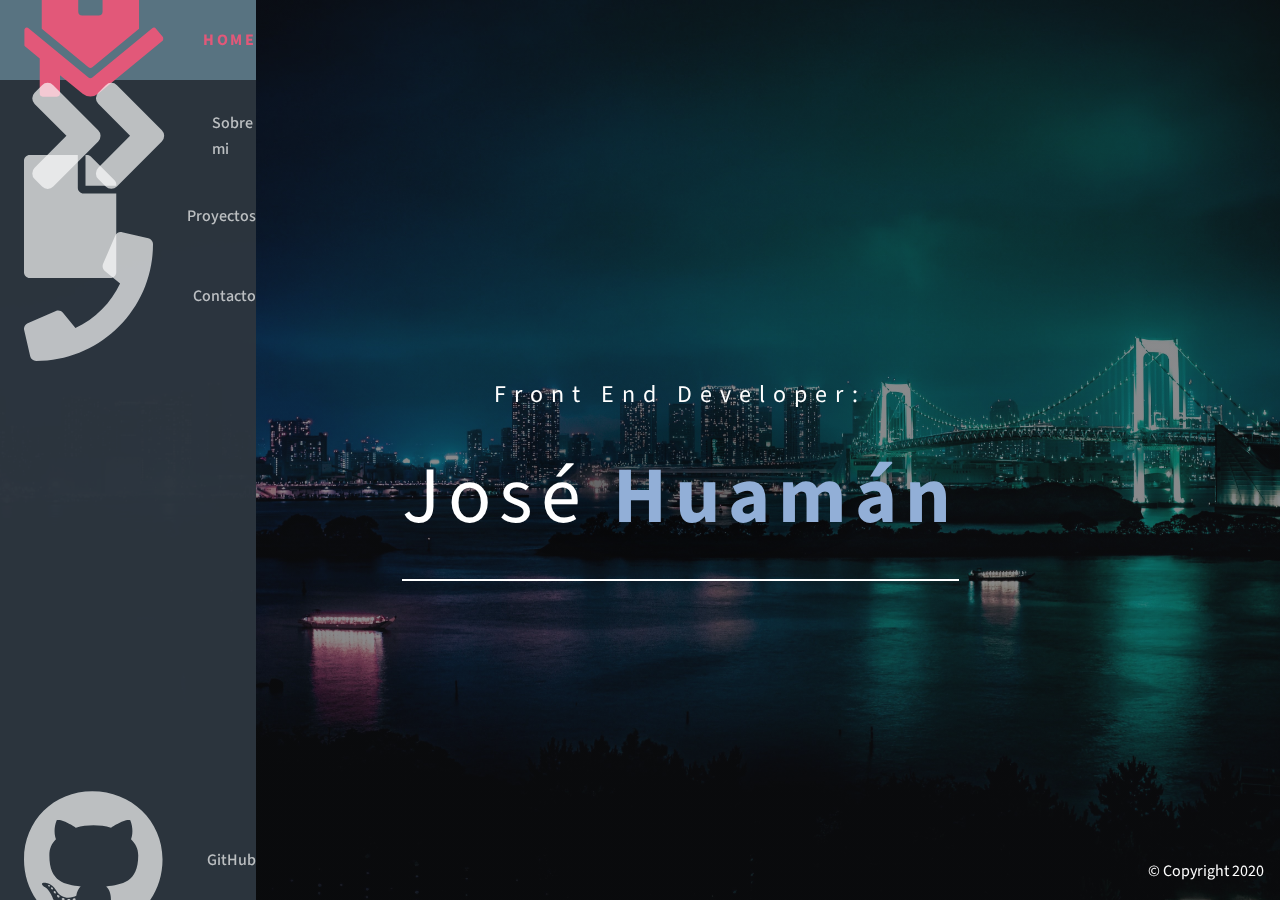
<file: index.html>
<!DOCTYPE html>
<html lang="es">

<head>
	<meta charset="utf-8">
	<meta name="viewport" content="width=device-width, initial-scale=1">
	<meta http-equiv="X-UA-Compatible" content="ie=edge">
	<!-- Stylesheet -->
	<link rel="stylesheet" type="text/css" href="css/main.css">
	<!-- jQuery -->
	<script src="https://code.jquery.com/jquery-3.4.1.min.js"
		integrity="sha256-CSXorXvZcTkaix6Yvo6HppcZGetbYMGWSFlBw8HfCJo=" crossorigin="anonymous"></script>
	<title>José Javier Portfolio</title>
</head>

<body>
	<div id="bg"></div>
	<div class="wrapper">
		<!-- Header
		<header class="header">
		</header> -->
		<nav class="nav">
			<ul class="menu-nav">
				<li class="menu-nav_item active"><a href="index.html" class="menu-nav_link">
						<svg aria-hidden="true" focusable="false" data-prefix="fa" data-icon="home" role="img"
							xmlns="http://www.w3.org/2000/svg" viewBox="0 0 550 512" class="svg-inline--fa fa-home ">
							<g class="fa-solid">
								<path fill="currentColor"
									d="M280.37 148.26L96 300.11V464a16 16 0 0 0 16 16l112.06-.29a16 16 0 0 0 15.92-16V368a16 16 0 0 1 16-16h64a16 16 0 0 1 16 16v95.64a16 16 0 0 0 16 16.05L464 480a16 16 0 0 0 16-16V300L295.67 148.26a12.19 12.19 0 0 0-15.3 0zM571.6 251.47L488 182.56V44.05a12 12 0 0 0-12-12h-56a12 12 0 0 0-12 12v72.61L318.47 43a48 48 0 0 0-61 0L4.34 251.47a12 12 0 0 0-1.6 16.9l25.5 31A12 12 0 0 0 45.15 301l235.22-193.74a12.19 12.19 0 0 1 15.3 0L530.9 301a12 12 0 0 0 16.9-1.6l25.5-31a12 12 0 0 0-1.7-16.93z"
									class="fa-primary"></path>
							</g>
						</svg>
						<span class="link_text">Home</span></a></li>
				<li class="menu-nav_item"><a href="sobre_mi.html" class="menu-nav_link"><svg aria-hidden="true"
							focusable="false" data-prefix="fad" data-icon="angle-double-right" role="img"
							xmlns="http://www.w3.org/2000/svg" viewBox="0 0 448 512"
							class="svg-inline--fa fa-angle-double-right fa-w-14 fa-5x">
							<g class="fa-group">
								<path fill="currentColor"
									d="M224 273L88.37 409a23.78 23.78 0 0 1-33.8 0L32 386.36a23.94 23.94 0 0 1 0-33.89l96.13-96.37L32 159.73a23.94 23.94 0 0 1 0-33.89l22.44-22.79a23.78 23.78 0 0 1 33.8 0L223.88 239a23.94 23.94 0 0 1 .1 34z"
									class="fa-secondary"></path>
								<path fill="currentColor"
									d="M415.89 273L280.34 409a23.77 23.77 0 0 1-33.79 0L224 386.26a23.94 23.94 0 0 1 0-33.89L320.11 256l-96-96.47a23.94 23.94 0 0 1 0-33.89l22.52-22.59a23.77 23.77 0 0 1 33.79 0L416 239a24 24 0 0 1-.11 34z"
									class="fa-primary"></path>
							</g>
						</svg><span class="link_text">Sobre mi</span></a></li>
				<li class="menu-nav_item"><a href="Proyectos.html" class="menu-nav_link"> <svg aria-hidden="true"
							focusable="false" data-prefix="fa" data-icon="file" role="img"
							xmlns="http://www.w3.org/2000/svg" viewBox="0 0 512 512" class="svg-inline--fa fa-file">
							<g class="fa-solid">
								<path fill="currentColor"
									d="M224 136V0H24C10.7 0 0 10.7 0 24v464c0 13.3 10.7 24 24 24h336c13.3 0 24-10.7 24-24V160H248c-13.2 0-24-10.8-24-24zm160-14.1v6.1H256V0h6.1c6.4 0 12.5 2.5 17 7l97.9 98c4.5 4.5 7 10.6 7 16.9z"
									class="fa-primary"></path>
							</g>
						</svg><span class="link_text">Proyectos</span></a></li>
				<li class="menu-nav_item"><a href="Contacto.html" class="menu-nav_link"><svg aria-hidden="true"
							focusable="false" data-prefix="fa" data-icon="phone" role="img"
							xmlns="http://www.w3.org/2000/svg" viewBox="0 0 512 512" class="svg-inline--fa fa-phone ">
							<g class="fa-group">
								<path fill="currentColor"
									d="M493.4 24.6l-104-24c-11.3-2.6-22.9 3.3-27.5 13.9l-48 112c-4.2 9.8-1.4 21.3 6.9 28l60.6 49.6c-36 76.7-98.9 140.5-177.2 177.2l-49.6-60.6c-6.8-8.3-18.2-11.1-28-6.9l-112 48C3.9 366.5-2 378.1.6 389.4l24 104C27.1 504.2 36.7 512 48 512c256.1 0 464-207.5 464-464 0-11.2-7.7-20.9-18.6-23.4z"
									class="fa-primary"></path>
							</g>
						</svg><span class="link_text">Contacto</span></a></li>
				<li class="menu-nav_item"><a href="https://github.com/Josehm1999?tab=repositories"
						class="menu-nav_link"><svg aria-hidden="true" focusable="false" data-prefix="fa"
							data-icon="github" role="img" xmlns="http://www.w3.org/2000/svg" viewBox="0 0 512 512"
							class="svg-inline--fa fa-github ">
							<g class="fa-brands">
								<path fill="currentColor"
									d="M165.9 397.4c0 2-2.3 3.6-5.2 3.6-3.3.3-5.6-1.3-5.6-3.6 0-2 2.3-3.6 5.2-3.6 3-.3 5.6 1.3 5.6 3.6zm-31.1-4.5c-.7 2 1.3 4.3 4.3 4.9 2.6 1 5.6 0 6.2-2s-1.3-4.3-4.3-5.2c-2.6-.7-5.5.3-6.2 2.3zm44.2-1.7c-2.9.7-4.9 2.6-4.6 4.9.3 2 2.9 3.3 5.9 2.6 2.9-.7 4.9-2.6 4.6-4.6-.3-1.9-3-3.2-5.9-2.9zM244.8 8C106.1 8 0 113.3 0 252c0 110.9 69.8 205.8 169.5 239.2 12.8 2.3 17.3-5.6 17.3-12.1 0-6.2-.3-40.4-.3-61.4 0 0-70 15-84.7-29.8 0 0-11.4-29.1-27.8-36.6 0 0-22.9-15.7 1.6-15.4 0 0 24.9 2 38.6 25.8 21.9 38.6 58.6 27.5 72.9 20.9 2.3-16 8.8-27.1 16-33.7-55.9-6.2-112.3-14.3-112.3-110.5 0-27.5 7.6-41.3 23.6-58.9-2.6-6.5-11.1-33.3 2.6-67.9 20.9-6.5 69 27 69 27 20-5.6 41.5-8.5 62.8-8.5s42.8 2.9 62.8 8.5c0 0 48.1-33.6 69-27 13.7 34.7 5.2 61.4 2.6 67.9 16 17.7 25.8 31.5 25.8 58.9 0 96.5-58.9 104.2-114.8 110.5 9.2 7.9 17 22.9 17 46.4 0 33.7-.3 75.4-.3 83.6 0 6.5 4.6 14.4 17.3 12.1C428.2 457.8 496 362.9 496 252 496 113.3 383.5 8 244.8 8zM97.2 352.9c-1.3 1-1 3.3.7 5.2 1.6 1.6 3.9 2.3 5.2 1 1.3-1 1-3.3-.7-5.2-1.6-1.6-3.9-2.3-5.2-1zm-10.8-8.1c-.7 1.3.3 2.9 2.3 3.9 1.6 1 3.6.7 4.3-.7.7-1.3-.3-2.9-2.3-3.9-2-.6-3.6-.3-4.3.7zm32.4 35.6c-1.6 1.3-1 4.3 1.3 6.2 2.3 2.3 5.2 2.6 6.5 1 1.3-1.3.7-4.3-1.3-6.2-2.2-2.3-5.2-2.6-6.5-1zm-11.4-14.7c-1.6 1-1.6 3.6 0 5.9 1.6 2.3 4.3 3.3 5.6 2.3 1.6-1.3 1.6-3.9 0-6.2-1.4-2.3-4-3.3-5.6-2z"
									class="fa-primary"></path>
							</g>
						</svg><span class="link_text">GitHub</span></a></li>

			</ul>
		</nav>
		<!--Main  -->
		<main>
			<section class="home">
				<h2>Front End Developer:</h2>
				<h1 class="home_name">José <span class="home_apellido">Huamán</span></h1>

			</section>
			<!-- <div id="carousel-proyectos">
				<button class="carousel__button carousel__button--left">
					<svg 
						aria-hidden="true" focusable="false" data-prefix="fad" data-icon="angle-double-left" role="img"
						xmlns="http://www.w3.org/2000/svg" viewBox="0 0 448 512"
						class="svg-inline--fa fa-angle-double-left fa-w-14 fa-5x">
						<g class="fa-group">
							<path fill="currentColor"
								d="M223.7 209l136 136c9.39941 9.40039 24.5996 9.40039 33.8994 0l22.6006 -22.5996c9.39941 -9.40039 9.39941 -24.6006 0 -33.9004l-96.2998 -96.5l96.3994 -96.4004c9.40039 -9.39941 9.40039 -24.5996 0 -33.8994l-22.5996 -22.7002
								c-9.40039 -9.40039 -24.6006 -9.40039 -33.9004 0l-136 136c-9.5 9.40039 -9.5 24.5996 -0.0996094 34zM31.7002 175c-9.40039 9.40039 -9.40039 24.5996 0.0996094 34l136 136c9.2998 9.40039 24.5 9.40039 33.9004 0l22.5996 -22.7002
								c9.40039 -9.2998 9.40039 -24.5 0 -33.8994l-96.3994 -96.4004l96.2998 -96.5c9.39941 -9.2998 9.39941 -24.5 0 -33.9004l-22.6006 -22.5996c-9.2998 -9.40039 -24.5 -9.40039 -33.8994 0z"
								class="fa-primary"></path>
						</g>
					</svg>
				</button>
				<div class="carousel__track-container">
					<ul class="carousel__track">
						<li class="carousel__slide activa">
							<img class="carousel__images" src="img/galaxy2.jpg" alt="">
						</li>
						<li class="carousel__slide">
							<img class="carousel__images" src="img/galaxy2.jpg" alt="">
						</li>
						<li class="carousel__slide">
							<img class="carousel__images" src="img/galaxy2.jpg" alt="">
						</li>
					</ul>
				</div>
				<button class="carousel__button carousel__button--right">
					<svg aria-hidden="true" focusable="false" data-prefix="fad" data-icon="angle-double-right" role="img"
					xmlns="http://www.w3.org/2000/svg" viewBox="0 0 448 512"
					class="svg-inline--fa fa-angle-double-right fa-w-14 fa-5x">>
						<g class="fa-group">
							<path fill="currentColor"
								d="M224 273L88.37 409a23.78 23.78 0 0 1-33.8 0L32 386.36a23.94 23.94 0 0 1 0-33.89l96.13-96.37L32 159.73a23.94 23.94 0 0 1 0-33.89l22.44-22.79a23.78 23.78 0 0 1 33.8 0L223.88 239a23.94 23.94 0 0 1 .1 34z"
								class="fa-secondary"></path>
							<path fill="currentColor"
								d="M415.89 273L280.34 409a23.77 23.77 0 0 1-33.79 0L224 386.26a23.94 23.94 0 0 1 0-33.89L320.11 256l-96-96.47a23.94 23.94 0 0 1 0-33.89l22.52-22.59a23.77 23.77 0 0 1 33.79 0L416 239a24 24 0 0 1-.11 34z"
								class="fa-primary"></path>
						</g>
					</svg>
				</button>
				<div class="carousel__nav">
					<button class="carousel__indicator activa"></button>
					<button class="carousel__indicator"></button>
					<button class="carousel__indicator"></button>
				</div>
			</div> -->
		</main>
		<footer>&copy; Copyright 2020</footer>
	</div>
	<!-- Js -->
	<script src="js/main.js"></script>
</body>

</html>
</file>
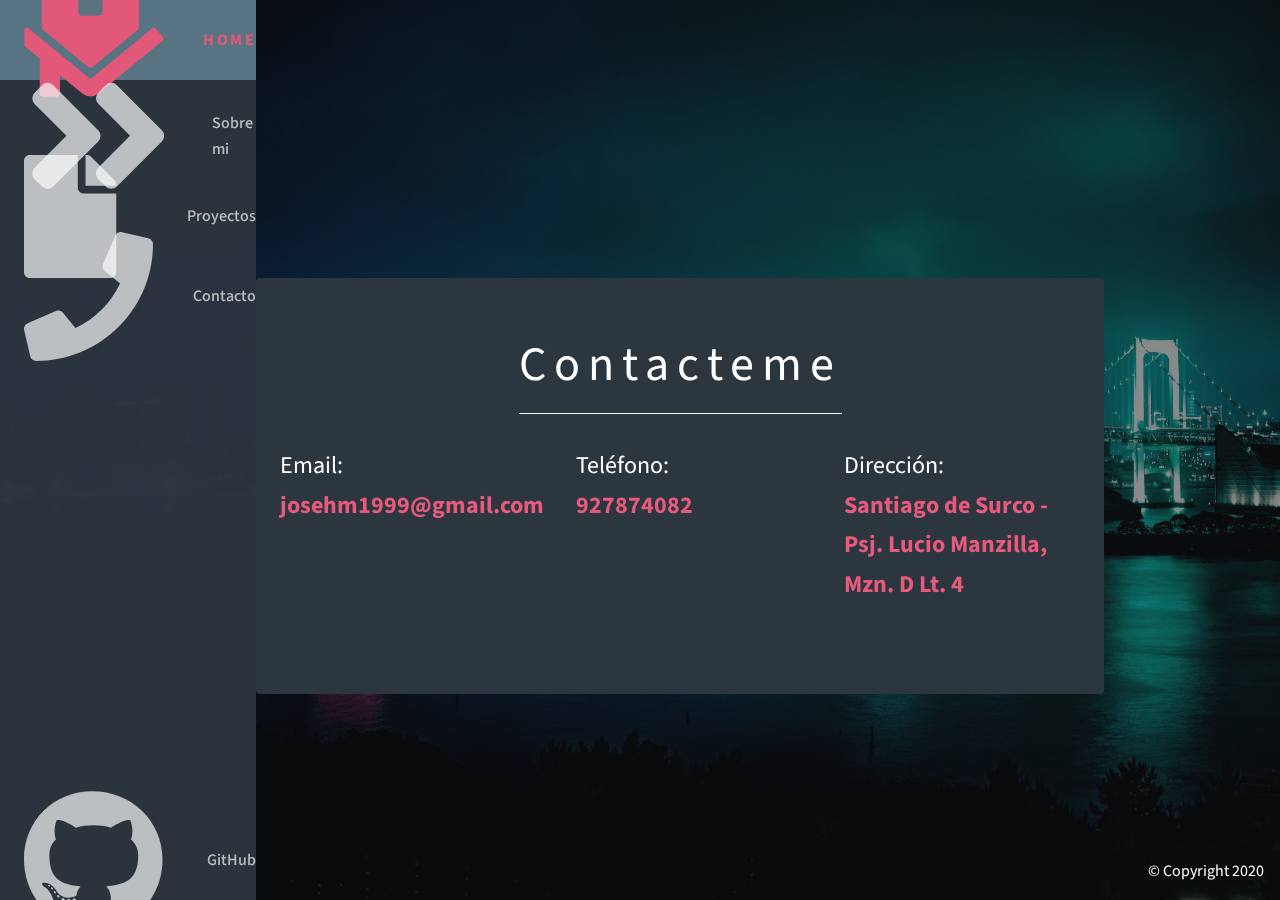
<file: Contacto.html>
<!DOCTYPE html>
<html lang="es">

<head>
    <meta charset="utf-8">
    <meta name="viewport" content="width=device-width, initial-scale=1, user-scalable=no" />
    <meta http-equiv="X-UA-Compatible" content="ie=edge">
    <!-- Stylesheet -->
    <link rel="stylesheet" type="text/css" href="css/main.css">
    <!-- jQuery -->
    <script src="https://code.jquery.com/jquery-3.4.1.min.js"
        integrity="sha256-CSXorXvZcTkaix6Yvo6HppcZGetbYMGWSFlBw8HfCJo=" crossorigin="anonymous"></script>
    <title>Contacteme</title>
</head>

<body>
    <div class="wrapper">
    <!-- Header -->
    <!-- <header class="header">
    </header> -->
    <nav class="nav">
        <ul class="menu-nav">
            <li class="menu-nav_item active"><a href="index.html" class="menu-nav_link">
                <svg aria-hidden="true" focusable="false" data-prefix="fa" data-icon="home" role="img"
                    xmlns="http://www.w3.org/2000/svg" viewBox="0 0 550 512" class="svg-inline--fa fa-home ">
                    <g class="fa-solid">
                        <path fill="currentColor"
                            d="M280.37 148.26L96 300.11V464a16 16 0 0 0 16 16l112.06-.29a16 16 0 0 0 15.92-16V368a16 16 0 0 1 16-16h64a16 16 0 0 1 16 16v95.64a16 16 0 0 0 16 16.05L464 480a16 16 0 0 0 16-16V300L295.67 148.26a12.19 12.19 0 0 0-15.3 0zM571.6 251.47L488 182.56V44.05a12 12 0 0 0-12-12h-56a12 12 0 0 0-12 12v72.61L318.47 43a48 48 0 0 0-61 0L4.34 251.47a12 12 0 0 0-1.6 16.9l25.5 31A12 12 0 0 0 45.15 301l235.22-193.74a12.19 12.19 0 0 1 15.3 0L530.9 301a12 12 0 0 0 16.9-1.6l25.5-31a12 12 0 0 0-1.7-16.93z"
                            class="fa-primary"></path>
                    </g>
                </svg>
                <span class="link_text">Home</span></a></li>
        <li class="menu-nav_item"><a href="sobre_mi.html" class="menu-nav_link"><svg aria-hidden="true"
                    focusable="false" data-prefix="fad" data-icon="angle-double-right" role="img"
                    xmlns="http://www.w3.org/2000/svg" viewBox="0 0 448 512"
                    class="svg-inline--fa fa-angle-double-right fa-w-14 fa-5x">
                    <g class="fa-group">
                        <path fill="currentColor"
                            d="M224 273L88.37 409a23.78 23.78 0 0 1-33.8 0L32 386.36a23.94 23.94 0 0 1 0-33.89l96.13-96.37L32 159.73a23.94 23.94 0 0 1 0-33.89l22.44-22.79a23.78 23.78 0 0 1 33.8 0L223.88 239a23.94 23.94 0 0 1 .1 34z"
                            class="fa-secondary"></path>
                        <path fill="currentColor"
                            d="M415.89 273L280.34 409a23.77 23.77 0 0 1-33.79 0L224 386.26a23.94 23.94 0 0 1 0-33.89L320.11 256l-96-96.47a23.94 23.94 0 0 1 0-33.89l22.52-22.59a23.77 23.77 0 0 1 33.79 0L416 239a24 24 0 0 1-.11 34z"
                            class="fa-primary"></path>
                    </g>
                </svg><span class="link_text">Sobre mi</span></a></li>
        <li class="menu-nav_item"><a href="Proyectos.html" class="menu-nav_link"> <svg aria-hidden="true"
                    focusable="false" data-prefix="fa" data-icon="file" role="img"
                    xmlns="http://www.w3.org/2000/svg" viewBox="0 0 512 512"
                    class="svg-inline--fa fa-file">
                    <g class="fa-solid">
                        <path fill="currentColor"
                            d="M224 136V0H24C10.7 0 0 10.7 0 24v464c0 13.3 10.7 24 24 24h336c13.3 0 24-10.7 24-24V160H248c-13.2 0-24-10.8-24-24zm160-14.1v6.1H256V0h6.1c6.4 0 12.5 2.5 17 7l97.9 98c4.5 4.5 7 10.6 7 16.9z"
                            class="fa-primary"></path>
                    </g>
                </svg><span class="link_text">Proyectos</span></a></li>
        <li class="menu-nav_item"><a href="Contacto.html" class="menu-nav_link"><svg aria-hidden="true"
                    focusable="false" data-prefix="fa" data-icon="phone" role="img"
                    xmlns="http://www.w3.org/2000/svg" viewBox="0 0 512 512"
                    class="svg-inline--fa fa-phone ">
                    <g class="fa-group">
                        <path fill="currentColor"
                            d="M493.4 24.6l-104-24c-11.3-2.6-22.9 3.3-27.5 13.9l-48 112c-4.2 9.8-1.4 21.3 6.9 28l60.6 49.6c-36 76.7-98.9 140.5-177.2 177.2l-49.6-60.6c-6.8-8.3-18.2-11.1-28-6.9l-112 48C3.9 366.5-2 378.1.6 389.4l24 104C27.1 504.2 36.7 512 48 512c256.1 0 464-207.5 464-464 0-11.2-7.7-20.9-18.6-23.4z"
                            class="fa-primary"></path>
                    </g>
                </svg><span class="link_text">Contacto</span></a></li>
        <li class="menu-nav_item"><a href="https://github.com/Josehm1999?tab=repositories" class="menu-nav_link"><svg aria-hidden="true"
                    focusable="false" data-prefix="fa" data-icon="github" role="img"
                    xmlns="http://www.w3.org/2000/svg" viewBox="0 0 512 512"
                    class="svg-inline--fa fa-github ">
                    <g class="fa-brands">
                        <path fill="currentColor"
                        d="M165.9 397.4c0 2-2.3 3.6-5.2 3.6-3.3.3-5.6-1.3-5.6-3.6 0-2 2.3-3.6 5.2-3.6 3-.3 5.6 1.3 5.6 3.6zm-31.1-4.5c-.7 2 1.3 4.3 4.3 4.9 2.6 1 5.6 0 6.2-2s-1.3-4.3-4.3-5.2c-2.6-.7-5.5.3-6.2 2.3zm44.2-1.7c-2.9.7-4.9 2.6-4.6 4.9.3 2 2.9 3.3 5.9 2.6 2.9-.7 4.9-2.6 4.6-4.6-.3-1.9-3-3.2-5.9-2.9zM244.8 8C106.1 8 0 113.3 0 252c0 110.9 69.8 205.8 169.5 239.2 12.8 2.3 17.3-5.6 17.3-12.1 0-6.2-.3-40.4-.3-61.4 0 0-70 15-84.7-29.8 0 0-11.4-29.1-27.8-36.6 0 0-22.9-15.7 1.6-15.4 0 0 24.9 2 38.6 25.8 21.9 38.6 58.6 27.5 72.9 20.9 2.3-16 8.8-27.1 16-33.7-55.9-6.2-112.3-14.3-112.3-110.5 0-27.5 7.6-41.3 23.6-58.9-2.6-6.5-11.1-33.3 2.6-67.9 20.9-6.5 69 27 69 27 20-5.6 41.5-8.5 62.8-8.5s42.8 2.9 62.8 8.5c0 0 48.1-33.6 69-27 13.7 34.7 5.2 61.4 2.6 67.9 16 17.7 25.8 31.5 25.8 58.9 0 96.5-58.9 104.2-114.8 110.5 9.2 7.9 17 22.9 17 46.4 0 33.7-.3 75.4-.3 83.6 0 6.5 4.6 14.4 17.3 12.1C428.2 457.8 496 362.9 496 252 496 113.3 383.5 8 244.8 8zM97.2 352.9c-1.3 1-1 3.3.7 5.2 1.6 1.6 3.9 2.3 5.2 1 1.3-1 1-3.3-.7-5.2-1.6-1.6-3.9-2.3-5.2-1zm-10.8-8.1c-.7 1.3.3 2.9 2.3 3.9 1.6 1 3.6.7 4.3-.7.7-1.3-.3-2.9-2.3-3.9-2-.6-3.6-.3-4.3.7zm32.4 35.6c-1.6 1.3-1 4.3 1.3 6.2 2.3 2.3 5.2 2.6 6.5 1 1.3-1.3.7-4.3-1.3-6.2-2.2-2.3-5.2-2.6-6.5-1zm-11.4-14.7c-1.6 1-1.6 3.6 0 5.9 1.6 2.3 4.3 3.3 5.6 2.3 1.6-1.3 1.6-3.9 0-6.2-1.4-2.3-4-3.3-5.6-2z"										
                        class="fa-primary"></path>
                    </g>
                </svg><span class="link_text">GitHub</span></a></li>
        </ul>
    </nav>
    <!--Main  -->
    <main>
        <section class="contacto">
            <div class="contacto-img">
               <h2 class="title">Contacteme</h2>
            </div>
            <div class="contacto-lista">
                <div class="contacto-email">
                   <span >Email:</span> 
                    <div class="text-secondary">josehm1999@gmail.com</div>
                </div>
                <div class="contacto-telefono">
                    <span>Teléfono:</span> 
                    <div class="text-secondary">927874082</div>
                </div>
                <div class="contacto-direccion">
                   <span> Dirección:</span>
                    <div class="text-secondary">Santiago de Surco - Psj. Lucio Manzilla, Mzn. D Lt. 4</div>
                </div>

            </div>
        </section>
    </main>
    <footer>&copy; Copyright 2020</footer>
</div>
<div id="bg"></div>
    <!-- Js -->
    <script src="js/main.js"></script>
</body>

</html>
</file>
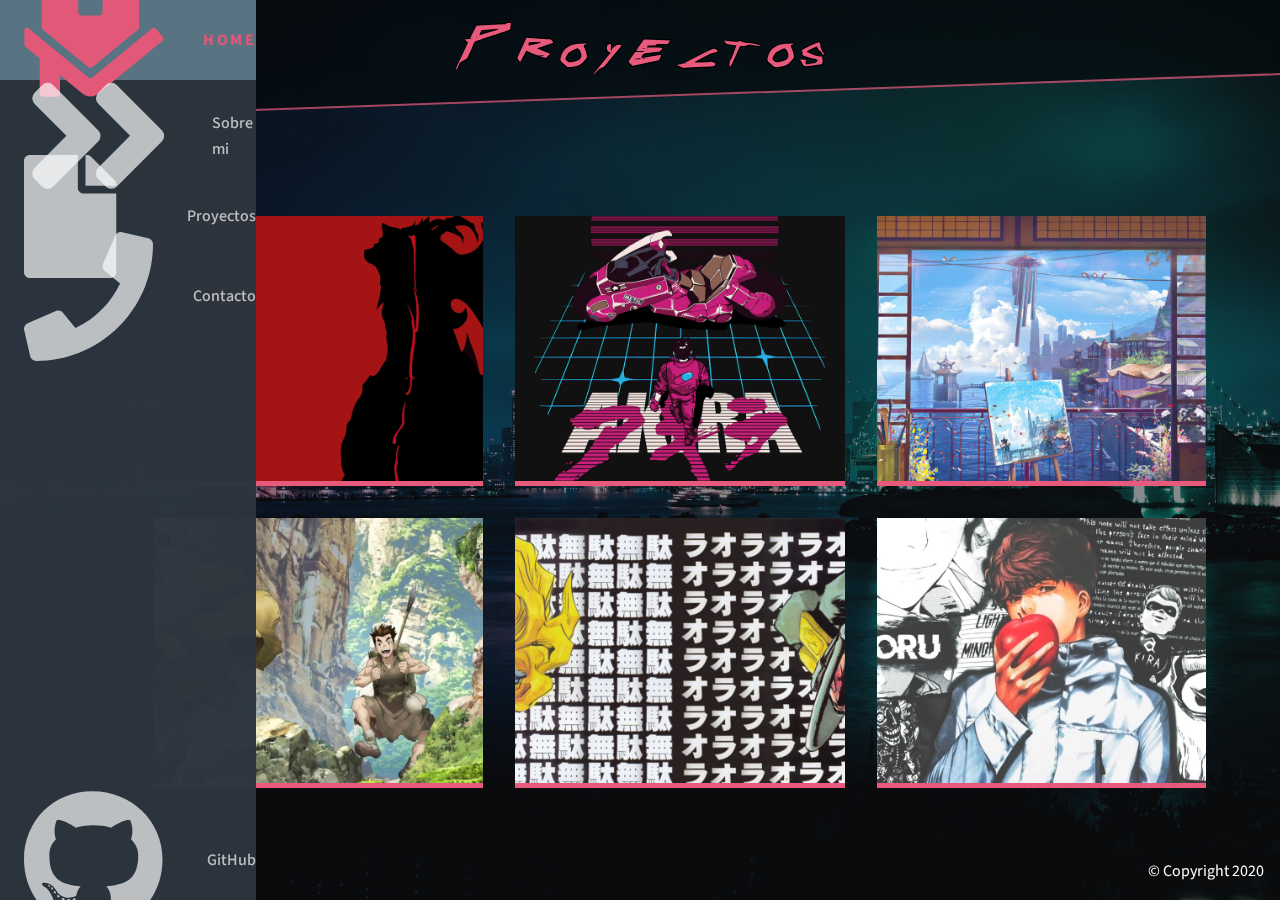
<file: Proyectos.html>
<!DOCTYPE html>
<html lang="es">

<head>
    <meta charset="utf-8">
    <meta name="viewport" content="width=device-width, initial-scale=1, user-scalable=no" />
    <meta http-equiv="X-UA-Compatible" content="ie=edge">
    <!-- Stylesheet -->
    <link rel="stylesheet" type="text/css" href="css/main.css">
    <!-- jQuery -->
    <script src="https://code.jquery.com/jquery-3.4.1.min.js"
        integrity="sha256-CSXorXvZcTkaix6Yvo6HppcZGetbYMGWSFlBw8HfCJo=" crossorigin="anonymous"></script>
    <title>Mis proyectos</title>
</head>

<body>
    <div class="wrapper">
    <!-- Header -->
    <header class="header">
        <div class="P-header">
            <a class="titulos" href="/">Proyectos</a>
         </div>
    </header>
    <nav class="nav">
        <ul class="menu-nav">
            <li class="menu-nav_item active"><a href="index.html" class="menu-nav_link">
                <svg aria-hidden="true" focusable="false" data-prefix="fa" data-icon="home" role="img"
                    xmlns="http://www.w3.org/2000/svg" viewBox="0 0 550 512" class="svg-inline--fa fa-home ">
                    <g class="fa-solid">
                        <path fill="currentColor"
                            d="M280.37 148.26L96 300.11V464a16 16 0 0 0 16 16l112.06-.29a16 16 0 0 0 15.92-16V368a16 16 0 0 1 16-16h64a16 16 0 0 1 16 16v95.64a16 16 0 0 0 16 16.05L464 480a16 16 0 0 0 16-16V300L295.67 148.26a12.19 12.19 0 0 0-15.3 0zM571.6 251.47L488 182.56V44.05a12 12 0 0 0-12-12h-56a12 12 0 0 0-12 12v72.61L318.47 43a48 48 0 0 0-61 0L4.34 251.47a12 12 0 0 0-1.6 16.9l25.5 31A12 12 0 0 0 45.15 301l235.22-193.74a12.19 12.19 0 0 1 15.3 0L530.9 301a12 12 0 0 0 16.9-1.6l25.5-31a12 12 0 0 0-1.7-16.93z"
                            class="fa-primary"></path>
                    </g>
                </svg>
                <span class="link_text">Home</span></a></li>
        <li class="menu-nav_item"><a href="sobre_mi.html" class="menu-nav_link"><svg aria-hidden="true"
                    focusable="false" data-prefix="fad" data-icon="angle-double-right" role="img"
                    xmlns="http://www.w3.org/2000/svg" viewBox="0 0 448 512"
                    class="svg-inline--fa fa-angle-double-right fa-w-14 fa-5x">
                    <g class="fa-group">
                        <path fill="currentColor"
                            d="M224 273L88.37 409a23.78 23.78 0 0 1-33.8 0L32 386.36a23.94 23.94 0 0 1 0-33.89l96.13-96.37L32 159.73a23.94 23.94 0 0 1 0-33.89l22.44-22.79a23.78 23.78 0 0 1 33.8 0L223.88 239a23.94 23.94 0 0 1 .1 34z"
                            class="fa-secondary"></path>
                        <path fill="currentColor"
                            d="M415.89 273L280.34 409a23.77 23.77 0 0 1-33.79 0L224 386.26a23.94 23.94 0 0 1 0-33.89L320.11 256l-96-96.47a23.94 23.94 0 0 1 0-33.89l22.52-22.59a23.77 23.77 0 0 1 33.79 0L416 239a24 24 0 0 1-.11 34z"
                            class="fa-primary"></path>
                    </g>
                </svg><span class="link_text">Sobre mi</span></a></li>
        <li class="menu-nav_item"><a href="Proyectos.html" class="menu-nav_link"> <svg aria-hidden="true"
                    focusable="false" data-prefix="fa" data-icon="file" role="img"
                    xmlns="http://www.w3.org/2000/svg" viewBox="0 0 512 512"
                    class="svg-inline--fa fa-file">
                    <g class="fa-solid">
                        <path fill="currentColor"
                            d="M224 136V0H24C10.7 0 0 10.7 0 24v464c0 13.3 10.7 24 24 24h336c13.3 0 24-10.7 24-24V160H248c-13.2 0-24-10.8-24-24zm160-14.1v6.1H256V0h6.1c6.4 0 12.5 2.5 17 7l97.9 98c4.5 4.5 7 10.6 7 16.9z"
                            class="fa-primary"></path>
                    </g>
                </svg><span class="link_text">Proyectos</span></a></li>
        <li class="menu-nav_item"><a href="Contacto.html" class="menu-nav_link"><svg aria-hidden="true"
                    focusable="false" data-prefix="fa" data-icon="phone" role="img"
                    xmlns="http://www.w3.org/2000/svg" viewBox="0 0 512 512"
                    class="svg-inline--fa fa-phone ">
                    <g class="fa-group">
                        <path fill="currentColor"
                            d="M493.4 24.6l-104-24c-11.3-2.6-22.9 3.3-27.5 13.9l-48 112c-4.2 9.8-1.4 21.3 6.9 28l60.6 49.6c-36 76.7-98.9 140.5-177.2 177.2l-49.6-60.6c-6.8-8.3-18.2-11.1-28-6.9l-112 48C3.9 366.5-2 378.1.6 389.4l24 104C27.1 504.2 36.7 512 48 512c256.1 0 464-207.5 464-464 0-11.2-7.7-20.9-18.6-23.4z"
                            class="fa-primary"></path>
                    </g>
                </svg><span class="link_text">Contacto</span></a></li>
        <li class="menu-nav_item"><a href="https://github.com/Josehm1999?tab=repositories" class="menu-nav_link"><svg aria-hidden="true"
                    focusable="false" data-prefix="fa" data-icon="github" role="img"
                    xmlns="http://www.w3.org/2000/svg" viewBox="0 0 512 512"
                    class="svg-inline--fa fa-github ">
                    <g class="fa-brands">
                        <path fill="currentColor"
                        d="M165.9 397.4c0 2-2.3 3.6-5.2 3.6-3.3.3-5.6-1.3-5.6-3.6 0-2 2.3-3.6 5.2-3.6 3-.3 5.6 1.3 5.6 3.6zm-31.1-4.5c-.7 2 1.3 4.3 4.3 4.9 2.6 1 5.6 0 6.2-2s-1.3-4.3-4.3-5.2c-2.6-.7-5.5.3-6.2 2.3zm44.2-1.7c-2.9.7-4.9 2.6-4.6 4.9.3 2 2.9 3.3 5.9 2.6 2.9-.7 4.9-2.6 4.6-4.6-.3-1.9-3-3.2-5.9-2.9zM244.8 8C106.1 8 0 113.3 0 252c0 110.9 69.8 205.8 169.5 239.2 12.8 2.3 17.3-5.6 17.3-12.1 0-6.2-.3-40.4-.3-61.4 0 0-70 15-84.7-29.8 0 0-11.4-29.1-27.8-36.6 0 0-22.9-15.7 1.6-15.4 0 0 24.9 2 38.6 25.8 21.9 38.6 58.6 27.5 72.9 20.9 2.3-16 8.8-27.1 16-33.7-55.9-6.2-112.3-14.3-112.3-110.5 0-27.5 7.6-41.3 23.6-58.9-2.6-6.5-11.1-33.3 2.6-67.9 20.9-6.5 69 27 69 27 20-5.6 41.5-8.5 62.8-8.5s42.8 2.9 62.8 8.5c0 0 48.1-33.6 69-27 13.7 34.7 5.2 61.4 2.6 67.9 16 17.7 25.8 31.5 25.8 58.9 0 96.5-58.9 104.2-114.8 110.5 9.2 7.9 17 22.9 17 46.4 0 33.7-.3 75.4-.3 83.6 0 6.5 4.6 14.4 17.3 12.1C428.2 457.8 496 362.9 496 252 496 113.3 383.5 8 244.8 8zM97.2 352.9c-1.3 1-1 3.3.7 5.2 1.6 1.6 3.9 2.3 5.2 1 1.3-1 1-3.3-.7-5.2-1.6-1.6-3.9-2.3-5.2-1zm-10.8-8.1c-.7 1.3.3 2.9 2.3 3.9 1.6 1 3.6.7 4.3-.7.7-1.3-.3-2.9-2.3-3.9-2-.6-3.6-.3-4.3.7zm32.4 35.6c-1.6 1.3-1 4.3 1.3 6.2 2.3 2.3 5.2 2.6 6.5 1 1.3-1.3.7-4.3-1.3-6.2-2.2-2.3-5.2-2.6-6.5-1zm-11.4-14.7c-1.6 1-1.6 3.6 0 5.9 1.6 2.3 4.3 3.3 5.6 2.3 1.6-1.3 1.6-3.9 0-6.2-1.4-2.3-4-3.3-5.6-2z"										
                        class="fa-primary"></path>
                    </g>
                </svg><span class="link_text">GitHub</span></a></li>
        
        </ul>
    </nav>
    <!--Main  -->
    <main>
        <section class="proyectos">
            <div class="proyectos-items">
                <div class="proyectos-item">
                   <img src="img/DevilmanCB.png" alt="Anime API">
                  <div class="proyectos-btns">
                       <a href="https://josehm1999.github.io/AnimeAPI/" target="blank" class="proyectos-btn">
                           <i class="fas fa-eye"></i>Preview
                       </a>
                       <a href="https://github.com/Josehm1999/AnimeAPI" class="proyectos-btn">
                           <i class="fab fa-github"></i>Github
                       </a>
                   </div>  
                </div>
                <div class="proyectos-item in_progress">
                   <img src="img/Akira.png" class="in_progress" alt="Mi proyecto">
                   <div class="proyectos-btns">
                       <a href="#!" class="proyectos-btn">
                           <i class="fas fa-eye"></i>Preview
                       </a>
                       <a href="#!" class="proyectos-btn">
                           <i class="fab fa-github"></i>Github
                       </a>
                   </div> 
                </div>
                <div class="proyectos-item in_progress">
                   <img src="img/OriginalB.png" alt="Mi proyecto">
                   <div class="proyectos-btns">
                       <a href="#!" class="proyectos-btn">
                           <i class="fas fa-eye"></i>Preview
                       </a>
                       <a href="#!" class="proyectos-btn">
                           <i class="fab fa-github"></i>Github
                       </a>
                   </div> 
                </div>
                <div class="proyectos-item in_progress">
                   <img src="img/Dr. Stone.jpg" class="opacity" alt="Mi proyecto">
                   <div class="proyectos-btns">
                       <a href="#!" class="proyectos-btn">
                           <i class="fas fa-eye"></i>Preview
                       </a>
                       <a href="#!" class="proyectos-btn">
                           <i class="fab fa-github"></i>Github
                       </a>
                   </div> 
                </div>
                <div class="proyectos-item in_progress">
                   <img src="img/DIOvsJ.jpg" class="opacity" alt="Mi proyecto">
                   <div class="proyectos-btns">
                       <a href="#!" class="proyectos-btn">
                           <i class="fas fa-eye"></i>Preview
                       </a>
                       <a href="#!" class="proyectos-btn">
                           <i class="fab fa-github"></i>Github
                       </a>
                   </div> 
                </div>
                <div class="proyectos-item in_progress">
                   <img src="img/NDeathNote.jpg" class="opacity" alt="Mi proyecto">
                   <div class="proyectos-btns">
                       <a href="#!" class="proyectos-btn">
                           <i class="fas fa-eye"></i>Preview
                       </a>
                       <a href="#!" class="proyectos-btn">
                           <i class="fab fa-github"></i>Github
                       </a>
                   </div> 
                </div>

            </div>
        
        </section>
    </main>
    <footer>&copy; Copyright 2020</footer>
    <div id="bg"></div>
</div>
    <!-- Js -->
    <script src="js/main.js"></script>
</body>

</html>
</file>
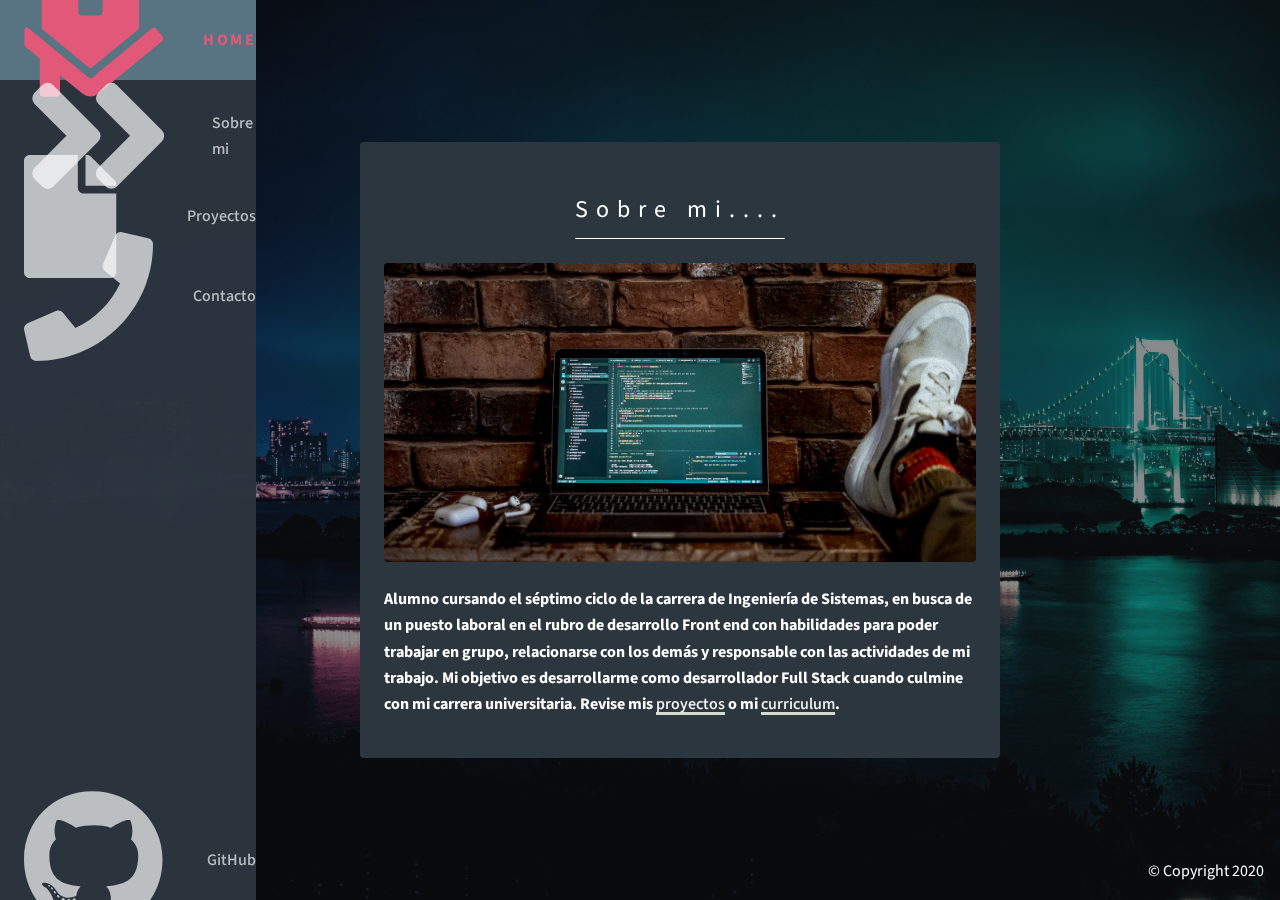
<file: sobre_mi.html>
<!DOCTYPE html>
<html lang="es">

<head>
    <meta charset="utf-8">
    <meta name="viewport" content="width=device-width, initial-scale=1, user-scalable=no" />
    <meta http-equiv="X-UA-Compatible" content="ie=edge">
    <!-- Stylesheet -->
    <link rel="stylesheet" type="text/css" href="css/main.css">
    <!-- jQuery -->
    <script src="https://code.jquery.com/jquery-3.4.1.min.js"
        integrity="sha256-CSXorXvZcTkaix6Yvo6HppcZGetbYMGWSFlBw8HfCJo=" crossorigin="anonymous"></script>
    <title>Sobre mi</title>
</head>

<body>
    <div class="wrapper sobre_mi">
        <!-- Header -->
        <!-- <header class="header">
        </header> -->
        <nav class="nav">
            <ul class="menu-nav">
                <li class="menu-nav_item active"><a href="index.html" class="menu-nav_link">
                        <svg aria-hidden="true" focusable="false" data-prefix="fa" data-icon="home" role="img"
                            xmlns="http://www.w3.org/2000/svg" viewBox="0 0 550 512" class="svg-inline--fa fa-home ">
                            <g class="fa-solid">
                                <path fill="currentColor"
                                    d="M280.37 148.26L96 300.11V464a16 16 0 0 0 16 16l112.06-.29a16 16 0 0 0 15.92-16V368a16 16 0 0 1 16-16h64a16 16 0 0 1 16 16v95.64a16 16 0 0 0 16 16.05L464 480a16 16 0 0 0 16-16V300L295.67 148.26a12.19 12.19 0 0 0-15.3 0zM571.6 251.47L488 182.56V44.05a12 12 0 0 0-12-12h-56a12 12 0 0 0-12 12v72.61L318.47 43a48 48 0 0 0-61 0L4.34 251.47a12 12 0 0 0-1.6 16.9l25.5 31A12 12 0 0 0 45.15 301l235.22-193.74a12.19 12.19 0 0 1 15.3 0L530.9 301a12 12 0 0 0 16.9-1.6l25.5-31a12 12 0 0 0-1.7-16.93z"
                                    class="fa-primary"></path>
                            </g>
                        </svg>
                        <span class="link_text">Home</span></a></li>
                <li class="menu-nav_item"><a href="sobre_mi.html" class="menu-nav_link"><svg aria-hidden="true"
                            focusable="false" data-prefix="fad" data-icon="angle-double-right" role="img"
                            xmlns="http://www.w3.org/2000/svg" viewBox="0 0 448 512"
                            class="svg-inline--fa fa-angle-double-right fa-w-14 fa-5x">
                            <g class="fa-group">
                                <path fill="currentColor"
                                    d="M224 273L88.37 409a23.78 23.78 0 0 1-33.8 0L32 386.36a23.94 23.94 0 0 1 0-33.89l96.13-96.37L32 159.73a23.94 23.94 0 0 1 0-33.89l22.44-22.79a23.78 23.78 0 0 1 33.8 0L223.88 239a23.94 23.94 0 0 1 .1 34z"
                                    class="fa-secondary"></path>
                                <path fill="currentColor"
                                    d="M415.89 273L280.34 409a23.77 23.77 0 0 1-33.79 0L224 386.26a23.94 23.94 0 0 1 0-33.89L320.11 256l-96-96.47a23.94 23.94 0 0 1 0-33.89l22.52-22.59a23.77 23.77 0 0 1 33.79 0L416 239a24 24 0 0 1-.11 34z"
                                    class="fa-primary"></path>
                            </g>
                        </svg><span class="link_text">Sobre mi</span></a></li>
                <li class="menu-nav_item"><a href="Proyectos.html" class="menu-nav_link"> <svg aria-hidden="true"
                        focusable="false" data-prefix="fa" data-icon="file" role="img"
                        xmlns="http://www.w3.org/2000/svg" viewBox="0 0 512 512"
                        class="svg-inline--fa fa-file">
                        <g class="fa-solid">
                            <path fill="currentColor"
                                d="M224 136V0H24C10.7 0 0 10.7 0 24v464c0 13.3 10.7 24 24 24h336c13.3 0 24-10.7 24-24V160H248c-13.2 0-24-10.8-24-24zm160-14.1v6.1H256V0h6.1c6.4 0 12.5 2.5 17 7l97.9 98c4.5 4.5 7 10.6 7 16.9z"
                                class="fa-primary"></path>
                        </g>
                    </svg><span class="link_text">Proyectos</span></a></li>
                <li class="menu-nav_item"><a href="Contacto.html" class="menu-nav_link"><svg aria-hidden="true"
                            focusable="false" data-prefix="fa" data-icon="phone" role="img"
                            xmlns="http://www.w3.org/2000/svg" viewBox="0 0 512 512" class="svg-inline--fa fa-phone ">
                            <g class="fa-group">
                                <path fill="currentColor"
                                    d="M493.4 24.6l-104-24c-11.3-2.6-22.9 3.3-27.5 13.9l-48 112c-4.2 9.8-1.4 21.3 6.9 28l60.6 49.6c-36 76.7-98.9 140.5-177.2 177.2l-49.6-60.6c-6.8-8.3-18.2-11.1-28-6.9l-112 48C3.9 366.5-2 378.1.6 389.4l24 104C27.1 504.2 36.7 512 48 512c256.1 0 464-207.5 464-464 0-11.2-7.7-20.9-18.6-23.4z"
                                    class="fa-primary"></path>
                            </g>
                        </svg><span class="link_text">Contacto</span></a></li>
                <li class="menu-nav_item"><a href="https://github.com/Josehm1999?tab=repositories" class="menu-nav_link"><svg aria-hidden="true"
                            focusable="false" data-prefix="fa" data-icon="github" role="img"
                            xmlns="http://www.w3.org/2000/svg" viewBox="0 0 512 512" class="svg-inline--fa fa-github ">
                            <g class="fa-brands">
                                <path fill="currentColor"
                                    d="M165.9 397.4c0 2-2.3 3.6-5.2 3.6-3.3.3-5.6-1.3-5.6-3.6 0-2 2.3-3.6 5.2-3.6 3-.3 5.6 1.3 5.6 3.6zm-31.1-4.5c-.7 2 1.3 4.3 4.3 4.9 2.6 1 5.6 0 6.2-2s-1.3-4.3-4.3-5.2c-2.6-.7-5.5.3-6.2 2.3zm44.2-1.7c-2.9.7-4.9 2.6-4.6 4.9.3 2 2.9 3.3 5.9 2.6 2.9-.7 4.9-2.6 4.6-4.6-.3-1.9-3-3.2-5.9-2.9zM244.8 8C106.1 8 0 113.3 0 252c0 110.9 69.8 205.8 169.5 239.2 12.8 2.3 17.3-5.6 17.3-12.1 0-6.2-.3-40.4-.3-61.4 0 0-70 15-84.7-29.8 0 0-11.4-29.1-27.8-36.6 0 0-22.9-15.7 1.6-15.4 0 0 24.9 2 38.6 25.8 21.9 38.6 58.6 27.5 72.9 20.9 2.3-16 8.8-27.1 16-33.7-55.9-6.2-112.3-14.3-112.3-110.5 0-27.5 7.6-41.3 23.6-58.9-2.6-6.5-11.1-33.3 2.6-67.9 20.9-6.5 69 27 69 27 20-5.6 41.5-8.5 62.8-8.5s42.8 2.9 62.8 8.5c0 0 48.1-33.6 69-27 13.7 34.7 5.2 61.4 2.6 67.9 16 17.7 25.8 31.5 25.8 58.9 0 96.5-58.9 104.2-114.8 110.5 9.2 7.9 17 22.9 17 46.4 0 33.7-.3 75.4-.3 83.6 0 6.5 4.6 14.4 17.3 12.1C428.2 457.8 496 362.9 496 252 496 113.3 383.5 8 244.8 8zM97.2 352.9c-1.3 1-1 3.3.7 5.2 1.6 1.6 3.9 2.3 5.2 1 1.3-1 1-3.3-.7-5.2-1.6-1.6-3.9-2.3-5.2-1zm-10.8-8.1c-.7 1.3.3 2.9 2.3 3.9 1.6 1 3.6.7 4.3-.7.7-1.3-.3-2.9-2.3-3.9-2-.6-3.6-.3-4.3.7zm32.4 35.6c-1.6 1.3-1 4.3 1.3 6.2 2.3 2.3 5.2 2.6 6.5 1 1.3-1.3.7-4.3-1.3-6.2-2.2-2.3-5.2-2.6-6.5-1zm-11.4-14.7c-1.6 1-1.6 3.6 0 5.9 1.6 2.3 4.3 3.3 5.6 2.3 1.6-1.3 1.6-3.9 0-6.2-1.4-2.3-4-3.3-5.6-2z"
                                    class="fa-primary"></path>
                            </g>
                        </svg><span class="link_text">GitHub</span></a></li>
            </ul>
        </nav>
        <!--Main  -->
        <main>
            <article class="sobre_mi-box">
                    <h2 class="title">Sobre mi....</h2>
                    <span class="image main">
                        <img src="img/Acerca_de_mi.jpg" alt="Intro_img">
                    </span>
                    <p>Alumno cursando el séptimo ciclo de la carrera de Ingeniería de Sistemas, en busca de un puesto
                        laboral en el rubro de desarrollo Front end con habilidades para poder trabajar en grupo,
                        relacionarse con los demás y responsable con las actividades de mi trabajo. Mi objetivo es
                        desarrollarme como desarrollador Full Stack cuando culmine con mi carrera universitaria. Revise mis
                        <a href="#">proyectos</a> o mi <a
                            href="https://utpedupe-my.sharepoint.com/:w:/g/personal/1614055_utp_edu_pe/EcGWZWwtMENHjCOzz17U5V4BDNyFiDCoQxaL8QFTAVisRQ?e=a7qFNx">curriculum</a>.</p>
            </article>
        </main>
        <footer>&copy; Copyright 2020</footer>
    </div>
    <div id="bg"></div>
    <!-- Js -->
    <script src="js/main.js"></script>
</body>

</html>
</file>
<file: css/main.css>
@import 'fontawesome-all.min.css';
@import url("https://fonts.googleapis.com/css?family=Source+Sans+Pro:300italic,600italic,300,600");
@-ms-viewport {
  width: device-width;
}
*, *::before,
*::after {
  box-sizing: border-box;
  margin: 0;
  padding: 0;
}

@font-face {
  font-family: "Cyberpunk";
  src: url(/webfonts/Cyberpunk.ttf) format("truetype");
}
.home {
  background-image: radial-gradient(rgba(0, 0, 0, 0.25) 35%, rgba(0, 0, 0, 0) 55%);
  overflow: hidden;
  align-items: center;
  text-align: center;
}
.home_name {
  font-size: 5rem;
  padding-bottom: 1rem;
  margin-bottom: 1rem;
  margin-top: 1rem;
  border-bottom: 2px solid #fff;
}
.home_apellido {
  color: #92AFD7;
  font-weight: 700;
}

#carousel-proyectos {
  position: relative;
  height: 40vh;
  width: 70%;
  margin: 1rem auto;
}

.carousel__images {
  width: 100%;
  height: 100%;
  object-fit: cover;
}

.carousel__track-container {
  background: transparent;
  height: 100%;
  overflow: hidden;
}

.carousel__track {
  padding: 0;
  margin: 0;
  list-style: none;
  height: 100%;
  position: relative;
  transition: all 0.5s ease-in-out;
}

.carousel__slide {
  position: absolute;
  width: 100%;
  height: 100%;
  bottom: 0;
}

.carousel__button {
  position: absolute;
  top: 50%;
  transform: translateY(-50%);
  background: transparent;
  color: #E75A7C;
  border: 0;
  cursor: pointer;
}
.carousel__button--left {
  left: -25px;
}
.carousel__button--right {
  right: -25px;
}
.carousel__button svg {
  width: 20px;
}

.carousel__nav {
  display: flex;
  justify-content: center;
  padding: 10px 0;
}
.carousel__nav .carousel__indicator {
  border: 0;
  border-radius: 50%;
  width: 15px;
  height: 15px;
  margin: 0 12px;
  background: #E75A7C;
  cursor: pointer;
  opacity: 0.5;
}
.carousel__nav .carousel__indicator.slide-actual {
  opacity: 0.8;
}

.nav {
  bottom: 0;
  grid-area: nav1;
  position: fixed;
  z-index: 5;
  width: 100vw;
  height: 5rem;
  background: #2C363F;
  opacity: 0.98;
  transition: all 0.5s ease-in-out;
}
.nav .menu-nav {
  display: flex;
  flex-direction: row;
  align-items: center;
  justify-content: center;
  overflow: hidden;
  list-style-type: none;
  padding: 0;
  margin: 0;
  height: 100%;
  transition: all 0.5s ease-in-out;
}
.nav .menu-nav_item {
  width: 100%;
}
.nav .menu-nav_item:last-child {
  margin-top: auto;
}
.nav .menu-nav_link {
  height: 5rem;
  display: flex;
  align-items: center;
  color: #fff;
  filter: grayscale(100%) opacity(0.7);
  transition: all 0.5s ease-in-out;
}
.nav .menu-nav_link .link_text {
  display: none;
  margin-left: 1rem;
}
.nav .menu-nav_link:hover {
  filter: grayscale(0%) opacity(1);
  color: #E75A7C;
  background: #F2F5EA;
}
.nav .menu-nav_link svg {
  min-width: 2rem;
  margin: 0 1.5rem;
}

.wrapper.sobre_mi {
  grid-template-rows: 0 auto 0;
}

.sobre_mi-box {
  align-items: center;
  position: relative;
  display: flex;
  flex-direction: column;
  justify-content: space-between;
  max-width: 100%;
  border-radius: 4px;
  padding: 3rem 1.5rem 0.5rem 1.5rem;
  overflow: hidden;
  background-color: #2C363F;
}
.sobre_mi-box .image {
  border: 0;
  display: inline-block;
  position: relative;
}
.sobre_mi-box .image.main {
  margin: 1.5rem 0;
}
.sobre_mi-box .image:before {
  background-image: url(/img/overlay.png);
  border-radius: 4px;
  content: "";
  height: 100%;
  left: 0;
  opacity: 0.5;
  position: absolute;
  top: 0;
  width: 100%;
}
.sobre_mi-box .image img {
  width: 100%;
  border-radius: 4px;
  overflow: hidden;
  display: block;
}
.sobre_mi-box p {
  margin: 0 0 2rem 0;
}
.sobre_mi-box p a {
  background-image: linear-gradient(120deg, #D6DBD2 0%, #D6DBD2 100%);
  background-repeat: no-repeat;
  background-size: 100% 0.2em;
  background-position: 0 100%;
  transition: all 0.5s ease-in-out;
}
.sobre_mi-box p a:hover {
  color: #E75A7C;
  background-size: 100% 88%;
}

.header {
  position: relative;
  overflow: hidden;
}
.header::before {
  content: "";
  position: absolute;
  z-index: 1;
  background: #050a0e;
  opacity: 0.7;
  width: 110%;
  top: -10px;
  height: 20.5rem;
  left: -5%;
  border: 2px solid #E75A7C;
  transform: rotate(-2deg);
}
.header .P-Header {
  height: 100%;
  position: relative;
  width: 90%;
  margin: 0 5%;
}
.header a {
  text-shadow: -0.5px -1px 0 #000, 1px -1px 0 #000, -1px 1px 0 #000, 1px 1px 0 #000;
  position: absolute;
  display: block;
  height: 100px;
  text-align: center;
  color: #E75A7C;
  top: 34%;
  left: 1rem;
  z-index: 2;
  font-size: 54px;
  font-family: cyberpunk;
}

.proyectos-items {
  width: 90%;
  display: grid;
  margin: 2rem auto 0 auto;
  grid-template-columns: repeat(auto-fit, minmax(300px, 1fr));
  grid-gap: 2rem;
}
.proyectos-item {
  cursor: pointer;
  height: 20vh;
  width: 100%;
  position: relative;
  overflow: hidden;
  border-bottom: 5px solid #E75A7C;
}
.proyectos-item img {
  width: 100%;
  height: 100%;
  object-fit: cover;
}
.proyectos-item::after, .proyectos-item::before {
  position: absolute;
  content: "";
  left: 1.25em;
  right: 1.25em;
  top: 1.25em;
  bottom: 1.25em;
}
.proyectos-item::before {
  background: #E75A7C;
  border-top: 1px solid white;
  border-bottom: 1px solid white;
  transform: scale(0, 1);
  transition: all 0.5s ease-in-out;
}
.proyectos-item::after {
  border-left: 1px solid white;
  border-right: 1px solid white;
  transform: scale(1, 0);
  transition: all 0.5s ease-in-out;
}
.proyectos-item:hover::before {
  transform: scale(1.05, 1);
}
.proyectos-item:hover::after {
  transform: scale(1, 1.05);
}
.proyectos-item:hover img {
  opacity: 0.5;
}
.proyectos-item:hover .proyectos-btn {
  opacity: 1;
}
.proyectos-btns {
  position: absolute;
  top: 0;
  height: 100%;
  display: grid;
  grid-template-columns: repeat(2, 1fr);
  align-items: center;
  text-align: center;
  width: 100%;
  z-index: 1;
}
.proyectos-btn {
  opacity: 0;
  color: #050a0e;
  transition: all 0.5s ease-in-out;
}
.proyectos-btn:hover {
  color: #fff;
}

.contacto {
  align-items: center;
  position: relative;
  display: flex;
  flex-direction: column;
  justify-content: space-between;
  max-width: 100%;
  border-radius: 4px;
  padding: 3rem 1.5rem 0.5rem 1.5rem;
  overflow: hidden;
  background-color: #2C363F;
}
.contacto h2 {
  font-size: 3rem;
  margin-bottom: 2rem;
}
.contacto-lista {
  display: grid;
  grid-template-columns: 1fr;
  grid-gap: 2rem;
  font-size: 1.5rem;
}

@media only screen and (min-width: 475px) {
  body .wrapper {
    grid-template-rows: 270px auto 5rem;
  }

  .header::before {
    top: -5rem;
  }
  .header a {
    top: 25%;
    left: 3rem;
    font-size: 65px;
  }

  .proyectos-item {
    height: 30vh;
  }
}
@media only screen and (min-width: 768px) {
  body .wrapper {
    position: relative;
    grid-template-rows: 18% auto 10%;
    grid-template-columns: 5rem auto;
    grid-template-areas: "nav1 hd hd" "nav1 mn mn" "nav1 . ft";
  }
  body .wrapper .nav {
    top: 0;
    left: 0;
    width: 5rem;
    height: 100%;
  }
  body .wrapper .nav:hover {
    width: 16rem;
  }
  body .wrapper .nav:hover .menu-nav_item.active > a svg {
    transform: rotate(-180deg);
  }
  body .wrapper .nav .menu-nav {
    flex-direction: column;
  }
  body .wrapper .nav .menu-nav_item.active > a {
    font-weight: bold;
    text-transform: uppercase;
    margin-bottom: 1rem;
    text-align: center;
    letter-spacing: 0.3ch;
    background: #5A7684;
  }
  body .wrapper .nav .menu-nav_item.active > a svg {
    transform: rotate(0deg);
    transition: transform 0.5s ease-in-out;
  }
  body .wrapper .nav:hover .link_text {
    display: block;
  }
  body .wrapper .nav:hover .menu-nav_item.active > a svg {
    transform: rotate(-180deg);
  }
  body .wrapper footer {
    display: block;
  }

  .sobre_mi-box {
    width: 40rem;
  }

  .sobre_mi-bio {
    font-size: 1.5rem;
  }

  .header::before {
    top: -4rem;
    height: 10rem;
  }
  .header .P-Header {
    margin: 0 auto;
  }
  .header a {
    top: -10px;
    font-size: 60px;
    left: 31%;
  }

  .proyectos-items {
    grid-template-columns: repeat(2, 1fr);
  }
  .proyectos-item {
    height: 30vh;
  }

  .contacto-lista {
    height: 15rem;
    width: 50rem;
  }
}
@media screen and (min-width: 1024px) {
  .proyectos-items {
    grid-template-columns: repeat(3, 1fr);
  }

  .contacto-lista {
    grid-template-columns: repeat(3, 1fr);
  }
}
@media screen and (min-width: 1600px) {
  .proyectos .items {
    height: 100vh;
  }
}
body, html {
  height: 100vh;
}

body {
  width: 100%;
  color: #fff;
  font-family: "Source Sans Pro", sans-serif;
  line-height: 1.65;
}
body::-webkit-scrollbar {
  width: 0.25rem;
}
body::-webkit-scrollbar-track {
  background: #2C363F;
}
body::-webkit-scrollbar-thumb {
  background: #E75A7C;
}
body #bg {
  background-image: linear-gradient(to top, rgba(19, 21, 25, 0.5), rgba(19, 21, 25, 0.5)), url(../img/bg1.jpg);
  background-repeat: no-repeat;
  background-size: cover;
  position: fixed;
  top: 0;
  left: 0;
  width: 100%;
  height: 100%;
  z-index: -1;
}

.wrapper {
  display: grid;
  position: relative;
  min-height: 100vh;
  width: 100%;
  grid-template-areas: "hd" "mn" "nav1";
  grid-template-columns: 100%;
  grid-template-rows: 350px auto 5rem;
  place-items: center;
}

h1, h2, h3 {
  font-weight: 400;
  letter-spacing: 0.5rem;
}

h1.title, h2.title, h3.title {
  width: max-content;
  padding-bottom: 0.5rem;
  border-bottom: solid 1px #ffffff;
}

a {
  color: #fff;
  font-weight: 501;
  text-decoration: none;
}

.text-secondary {
  color: #E75A7C;
  font-weight: 700;
}

.header {
  z-index: 4;
  grid-area: hd;
  width: 100%;
  height: 100%;
}

main {
  max-width: 100%;
  padding: 1rem;
  grid-area: mn;
  place-self: center center;
  justify-self: center;
}
main p {
  font-weight: 700;
}

footer {
  display: none;
  grid-area: ft;
  place-self: end end;
  font-size: 1rem;
  bottom: 0.4rem;
  right: 1rem;
  text-align: right;
  padding: 1rem;
  color: #fff;
}

.light {
  background: url("../img/Moon.jpg") center;
  background-size: cover;
  color: #fff;
  transition: all 0.5s ease-in-out;
}

/*# sourceMappingURL=main.css.map */
</file>
